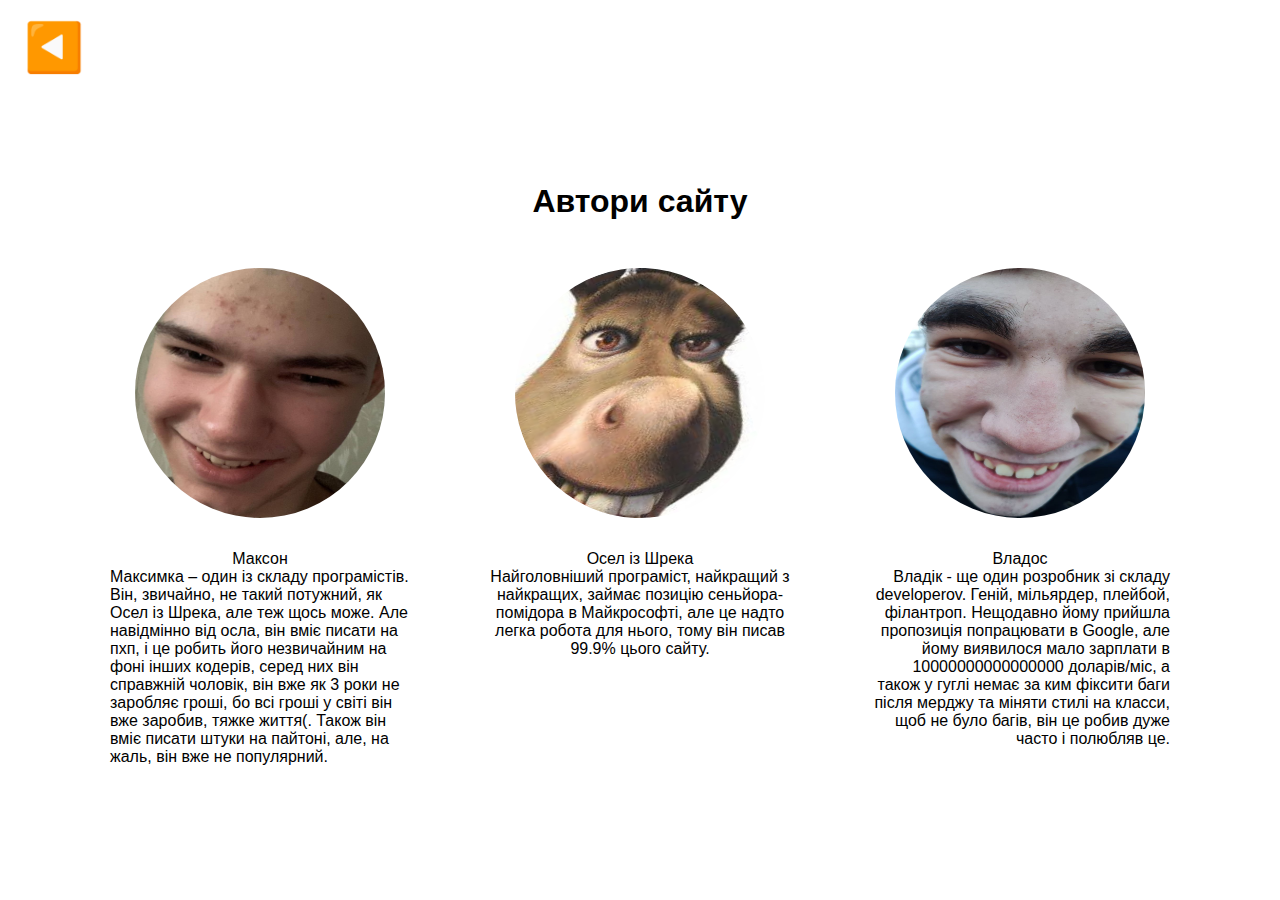
<file: assets/pages/aboutUs.html>
<!DOCTYPE html>
<html lang="en">
<head>
    <meta charset="UTF-8">
    <meta http-equiv="X-UA-Compatible" content="IE=edge">
    <link rel="shortcut icon" href="../icons/PHPLogo.png">
    <meta name="viewport" content="width=device-width, initial-scale=1.0">
    <link rel="stylesheet" href="../index-74cf1a37.css">
    <title>О нас</title>
</head>
<body class="about-card-body">
    <a href="../../index.html"><button class="step-back-btn"><span>◀️</span></button></a>
    <p class="page-title">Автори сайту</p>
    <div class="about-card-wrapper">
        <div class="about-card">
            <div class="about-photo-wrapper">
                <img src="../images/maksPhoto.jpg" alt="#" class="about-card-photo">
            </div>
            <div class="about-bio">
                <p class="about-card-name">Максон</p>
                <p class="about-card-desc" style="text-align: left;">Максимка – один із складу програмістів. Він, звичайно, не такий потужний, як Осел із Шрека, але теж щось може. Але навідмінно від осла, він вміє писати на пхп, і це робить його незвичайним на фоні інших кодерів, серед них він справжній чоловік, він вже як 3 роки не заробляє гроші, бо всі гроші у світі він вже заробив, тяжке життя(. Також він вміє писати штуки на пайтоні, але, на жаль, він вже не популярний.</p>
            </div>
        </div>
        <div class="about-card">
            <div class="about-photo-wrapper">
                <img src="../images/oselPhoto.jpg" alt="#" class="about-card-photo" style="transform: rotate(-20deg);">
            </div>
            <div class="about-bio">
                <p class="about-card-name">Осел із Шрека</p>
                <p class="about-card-desc" style="text-align: center;">Найголовніший програміст, найкращий з найкращих, займає позицію сеньйора-помідора в Майкрософті, але це надто легка робота для нього, тому він писав 99.9% цього сайту.</p>
            </div>
        </div>
        <div class="about-card">
            <div class="about-photo-wrapper">
                <img src="../images/vladPhoto.jpg" alt="#" class="about-card-photo">
            </div>
            <div class="about-bio">
                <p class="about-card-name">Владос</p>
                <p class="about-card-desc" style="text-align: right;">Владік - ще один розробник зі складу developerov. Геній, мільярдер, плейбой, філантроп. Нещодавно йому прийшла пропозиція попрацювати в Google, але йому виявилося мало зарплати в 10000000000000000 доларів/міс, а також у гуглі немає за ким фіксити баги після мерджу та міняти стилі на класси, щоб не було багів, він це робив дуже часто і полюбляв це.</p>
            </div>
        </div>
    </div>
</body>
</html>
</file>
<file: assets/index-74cf1a37.css>
* {
	margin: 0;
	padding: 0;
	box-sizing: border-box;
	scroll-behavior: smooth;
}
body {
	min-height: 100vh;
	display: flex;
	flex-direction: column;
}
main {
	flex-grow: 3;
}
.header {
	display: flex;
	align-items: center;
	justify-content: flex-start;
	margin: 5px;
	font-family: Roboto;
}
*,
*:after,
*:before {
	box-sizing: border-box;
	margin: 0;
}
.logo {
	margin: 15px 0 10px 10px;
	width: 136px;
	height: 144px;
}
.header-text {
	font-family: Roboto;
	font-style: normal;
	font-weight: 400;
	font-size: 72px;
	line-height: 84px;
	display: flex;
	align-items: center;
	margin: 0;
	color: #000;
}
.under-header-text {
	font-family: Roboto, sans-serif;
	font-style: normal;
	font-weight: 300;
	font-size: 34px;
	line-height: 40px;
	display: flex;
	align-items: center;
	color: #8e8e8e;
}
.header-link {
	position: absolute;
	right: 5%;
	width: 316px;
	font-family: Roboto;
	font-style: normal;
	font-weight: 300;
	font-size: 25px;
	line-height: 29px;
	display: flex;
	align-items: center;
	text-decoration: none;
	color: #000;
	transition: all 0.5s ease;
}
.header-link:hover {
	background-color: #f7fcff;
	text-decoration: none;
	box-shadow: 0 0 10px 2px #1f91cf;
	width: 336px;
}
.strip {
	height: 20px;
	width: 100%;
	background-color: #1f91cf;
}
#form-section {
	background-image: url(./FormBG-caed8007.png);
	font-family: Roboto, sans-serif;
	background-repeat: no-repeat;
	padding: 8rem 3rem;
	display: flex;
	flex-direction: column;
	gap: 5rem;
}
.align-form {
	display: flex;
	justify-content: center;
}
.auth {
	padding: 80px 0 20px;
	width: 782px;
	height: 586px;
	background-color: #64646499;
	border-radius: 30px;
	border: solid 1px cornflowerblue;
	text-align: center;
	display: flex;
	justify-content: center;
	align-items: center;
	font-size: 1.7rem;
}
.auth-title {
	margin: 0 0 15px;
	font-size: 20px;
	color: #000;
	text-align: center;
	font-family: inherit;
	font-style: normal;
	font-weight: 700;
	font-size: 96px;
	line-height: 75px;
}
.form-group {
	margin-bottom: 15px;
}
.input {
	color: #000;
	display: block;
	width: 400px;
	height: 50px;
	font-size: 1.7rem;
	padding: 8px 10px;
	border: 1px solid rgb(31, 31, 31);
	font-family: inherit;
	background-color: #3f3f3f00;
	margin-bottom: 25px;
	border-radius: 5px;
}
.input:focus {
	outline: 0;
	border-color: #2c93e7;
}
.input::placeholder {
	color: #313131;
}
.select {
	color: #313131;
	display: block;
	width: 260px;
	height: 55px;
	font-size: 1.7rem;
	padding: 8px 10px;
	border: 1px solid rgb(31, 31, 31);
	font-family: inherit;
	background-color: #3f3f3f00;
	margin-bottom: 30px;
	border-radius: 5px;
}
.select:focus {
	outline: 0;
	border-color: #2c93e7;
}
.checkbox {
	background-color: #8d8d8d;
	accent-color: #2c93e7;
	width: 25px;
	height: 25px;
}
.btn {
	font-family: inherit;
	color: #121212;
	font-size: 1.7rem;
	display: block;
	width: 400px;
	padding: 10px;
	border: 0;
	background-color: #2c93e7;
	margin: 20px 0 50px;
	border-radius: 15px;
	transition: all 0.5s ease;
}
.btn:focus {
	outline: 0;
}
.btn:hover,
.btn:focus {
	background-color: #1e659e;
	cursor: pointer;
}
.btn:active {
	background-color: #123f64;
}
.link {
	text-align: center;
	color: #46acff;
	text-decoration: none;
}
.link:hover {
	text-decoration: underline;
}
.modal {
	position: fixed;
	top: 0;
	left: 0;
	z-index: 1050;
	display: none;
	width: 100%;
	height: 100%;
	overflow: hidden;
	background-color: #00000080;
	font-family: Roboto, sans-serif;
}
.modal__dialog {
	max-width: 500px;
	margin: 40px auto;
}
.modal__content {
	position: relative;
	width: 100%;
	padding: 40px;
	background-color: #ffffffe6;
	border: 2px solid #549fd8;
	border-radius: 8px;
	max-height: 80vh;
	overflow-y: auto;
}
.modal__close {
	position: absolute;
	top: 8px;
	right: 14px;
	font-size: 30px;
	color: #000;
	opacity: 0.5;
	font-weight: 700;
	border: none;
	background-color: transparent;
	cursor: pointer;
}
.modal__title {
	text-align: center;
	font-size: 22px;
	text-transform: uppercase;
}
.modal__input {
	display: block;
	margin: 20px auto;
	width: 280px;
	height: 50px;
	background: #fff;
	box-shadow: 0 4px 15px #0003;
	border: none;
	font-size: 18px;
	text-align: center;
	padding: 0 20px;
	outline: 0;
}
.modal .btn {
	display: block;
	width: 280px;
	margin: 0 auto;
}
.show {
	display: block;
	animation-name: opacityShow;
	animation-duration: 0.7s;
}
@keyframes opacityShow {
	0% {
		opacity: 0;
	}
	to {
		opacity: 1;
	}
}
.hide {
	display: none;
}
.link-form {
	font-size: 25px;
	color: #000;
}
#slide-section {
	background-image: url(./firstSlide-8aca717d.jpg);
	height: 864px;
	background-size: 2700px 864px;
	padding: 20px;
}
.slide-text {
	margin: 100px;
	font-family: Roboto;
	font-style: normal;
	font-weight: 400;
	font-size: 96px;
	line-height: 75px;
	color: #fff;
	text-shadow: 7px 3px 10px rgb(19, 19, 19);
}
.slide-button-wrapper {
	margin: 250px 100px;
}
.slide-button {
	width: fit-content;
	border: none;
	border-radius: 1.8rem;
	color: #fff;
	padding: 1rem 4rem;
	font-size: 1.8rem;
	font-weight: 700;
	background: #1f91cf;
	cursor: pointer;
	transition: all 0.5s ease;
}
.slide-button:hover {
	background: #12587e;
}
footer {
	background-color: #333;
	color: #fff;
	padding: 2em 0;
	text-align: center;
	font-family: Roboto, sans-serif;
	font-size: 20px;
}
a {
	text-decoration: none;
}
a:hover {
	text-decoration: underline;
}
footer h4 {
	color: #fff;
	margin-bottom: 1em;
}
footer ul {
	list-style: none;
	margin: 0;
	padding: 0;
}
footer ul li {
	margin-bottom: 0.5em;
}
footer a {
	color: #fff;
	transition: all 0.5s ease;
}
footer a:hover {
	color: #b9b9b9;
}
.fa {
	margin-right: 0.5em;
}
footer .text-center {
	margin-top: 2em;
}
.d-flex {
	display: flex;
}
.d-flex > div {
	width: 33.33%;
}
.d-flex {
	justify-content: center;
}
.arrow-footer {
	width: 23px;
	height: 23px;
	transition: all 0.5s ease;
}
#our-graduates {
	font-family: Roboto, sans-serif;
	padding: 7rem 3rem;
	display: flex;
	flex-direction: column;
	gap: 5rem;
	background-image: url(./backgroundOurGraduates-14e8d4e2.svg);
}
.our-graduates-title {
	font-size: 3rem;
	font-weight: 700;
	text-align: center;
}
.our-graduates-cards-wrapper {
	display: flex;
	justify-content: center;
}
.our-graduates-cards {
	display: flex;
	flex-direction: row;
	gap: 3rem;
}
.card {
	display: flex;
	flex-direction: column;
	gap: 2rem;
	transition: all 0.2s ease;
}
.card:hover {
	position: relative;
	transform: scale(1.2);
}
.card-title {
	font-weight: 700;
	font-size: 1.4rem;
	width: 367px;
	padding-left: 20px;
}
.card-photo {
	width: 400px;
	height: 250px;
}
:root {
	--main-background-color: #1f91cf;
}
#announcement-content {
	padding: 2rem 6rem;
	font-family: sans-serif;
	background-color: var(--main-background-color);
	display: flex;
	flex-direction: column;
	justify-content: center;
	gap: 3.5rem;
}
.announcement-title {
	text-align: center;
	font-size: 3rem;
	color: #fff;
}
.announcement-button-wrapper {
	display: flex;
	justify-content: center;
}
.announcement-button {
	width: fit-content;
	border: none;
	border-radius: 1.8rem;
	background-color: #fff;
	padding: 1rem 4rem;
	font-size: 1.8rem;
	font-weight: 700;
	color: var(--main-background-color);
	cursor: pointer;
	transition: all 0.5s ease;
}
.announcement-button:hover {
	background-color: #9e9e9e;
}
.announcement-card-wrapper {
	display: grid;
	grid-template-columns: 1fr 1fr;
	grid-template-rows: 1fr 1fr;
	place-items: center;
	grid-row-gap: 3rem;
}
.photo-caption {
	position: relative;
	top: -70px;
	left: 50px;
	color: #fff;
	font-weight: 700;
}
.photo-block {
	transition: all 0.2s ease;
}
.photo-block:hover {
	position: relative;
	transform: scale(1.2);
}
#our-pride-content {
	font-family: sans-serif;
	background-image: url(./ourPrideBackground-0e199c53.svg);
	background-repeat: no-repeat;
	padding-left: 20rem;
	padding-top: 6rem;
	padding-bottom: 15rem;
	display: flex;
	flex-direction: column;
	gap: 4rem;
	height: fit-content;
}
.our-pride-title {
	padding-left: 8rem;
	font-size: 4rem;
	font-weight: 700;
	color: #fff;
}
.our-pride-text-block {
	width: 400px;
	padding: 3rem;
	display: flex;
	flex-direction: column;
	gap: 2rem;
	border: none;
	border-radius: 15px;
	background-color: #ffffff80;
}
.our-pride-text-block-title {
	font-size: 2rem;
}
.our-pride-text-block-body {
	font-size: 1.2rem;
	color: #fff;
}
.man-photo-wrapper {
	width: fit-content;
	position: absolute;
	top: 2663px;
	left: 910px;
}
.man-photo-wrapper img {
	height: 760px;
}
#Slogan_rectangle {
	background-color: #1f91cf;
	height: 659px;
	font-family: Roboto;
	font-style: normal;
	font-weight: 700;
	font-size: 60px;
	line-height: 74px;
	text-align: center;
	padding: 130px 20px;
	color: #fff;
}
.slogan-header {
	text-shadow: 7px 3px 10px rgb(19, 19, 19);
}
#menu-open-btn {
	position: fixed;
	top: 350px;
	border-top-right-radius: 1rem;
	border-bottom-right-radius: 1rem;
	border: 1px solid #1f91cf;
	background-color: #fff;
	cursor: pointer;
}
.menu-open-btn-text {
	font-family: sans-serif;
	font-size: 1.2rem;
	letter-spacing: -3px;
	padding: 0.7rem 0.3rem;
	writing-mode: vertical-lr;
	text-orientation: upright;
}
.menu {
	border-top-right-radius: 1rem;
	border-bottom-right-radius: 1rem;
	background-color: #fff;
	border: 1px solid #1f91cf;
	width: fit-content;
	padding: 1rem 1.2rem;
	font-family: sans-serif;
	position: fixed;
	top: 315px;
	left: -205px;
}
ul {
	padding-top: 0.3rem;
	padding-left: 1rem;
}
.menu-link {
	transition: all 0.5s ease;
}
.menu-link:visited {
	color: #000;
}
.menu-link:hover {
	color: #868686;
}
.openMenu {
	transition: all;
	animation: openMenuAnim 0.2s ease-in-out forwards;
}
.openMenuButton {
	transition: all;
	animation: openMenuButtonAnim 0.2s ease-in-out forwards;
}
.closeMenu {
	transition: all;
	animation: closeMenuAnim 0.2s ease-in-out forwards;
}
.closeMenuButton {
	transition: all;
	animation: closeMenuButtonAnim 0.2s ease-in-out forwards;
}
@keyframes openMenuAnim {
	0% {
		left: -205px;
	}
	to {
		left: 0px;
	}
}
@keyframes closeMenuAnim {
	0% {
		left: 0px;
	}
	to {
		left: -205px;
	}
}
@keyframes openMenuButtonAnim {
	0% {
		left: 0px;
	}
	to {
		left: 205px;
	}
}
@keyframes closeMenuButtonAnim {
	0% {
		left: 205px;
	}
	to {
		left: 0px;
	}
}

.about-card-body {
    height: 100vh;

    display: flex;
    flex-direction: column;
    justify-content: center;
    align-items: center;
    gap: 3rem;

    font-family: sans-serif;
}

.page-title {
    font-family: sans-serif;
    font-weight: bold;
    font-size: 2rem;
}

.step-back-btn {
    position: absolute;
    top: 1.2rem;
    left: 1.5rem;
    background-color: transparent;
    border: none;
    font-size: 3rem;
    transition: all 0.5s ease;
}

.step-back-btn:hover {
    font-size: 3.5rem;
}

.about-card-wrapper {
    display: flex;
    flex-direction: row;
    justify-content: center;
    gap: 5rem;
}

.about-photo-wrapper {
    display: flex;
    justify-content: center;
}

.about-card {
    display: flex;
    flex-direction: column;
    gap: 2rem;
}

.about-card-photo {
    border-radius: 50%;
    width: 250px;
    height: 250px;

}

.about-card-name {
    text-align: center;
}

.about-card-desc {
    width: 300px;
}

.about-card-photo:hover {
    animation-name: imgRotateAnim;
    animation-duration: 1000ms;
    animation-timing-function: linear;
    animation-fill-mode: forwards;
}

@keyframes imgRotateAnim {
    0% {
        transform: rotate(0deg);
    }
    50% {
        transform: rotate(180deg);
    }
    100% {
        transform: rotate(360deg);
    }
}
</file>
